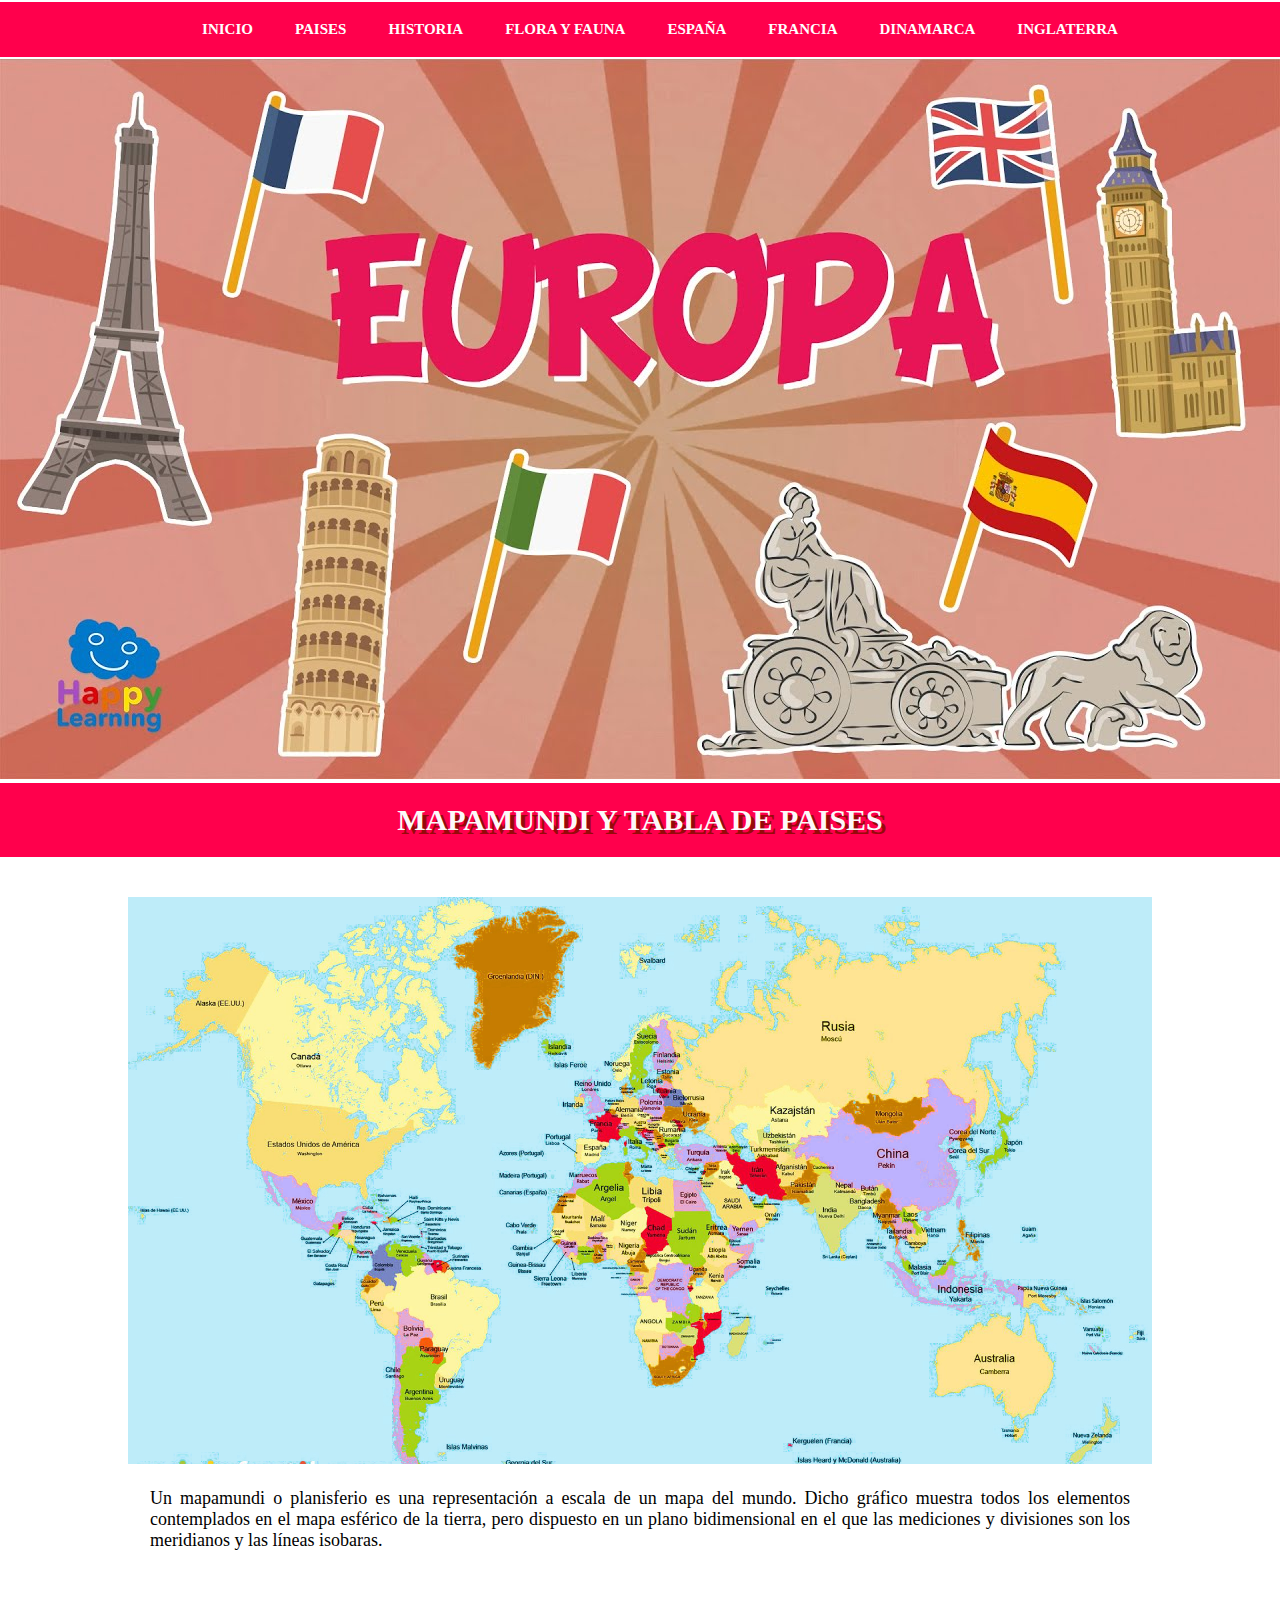
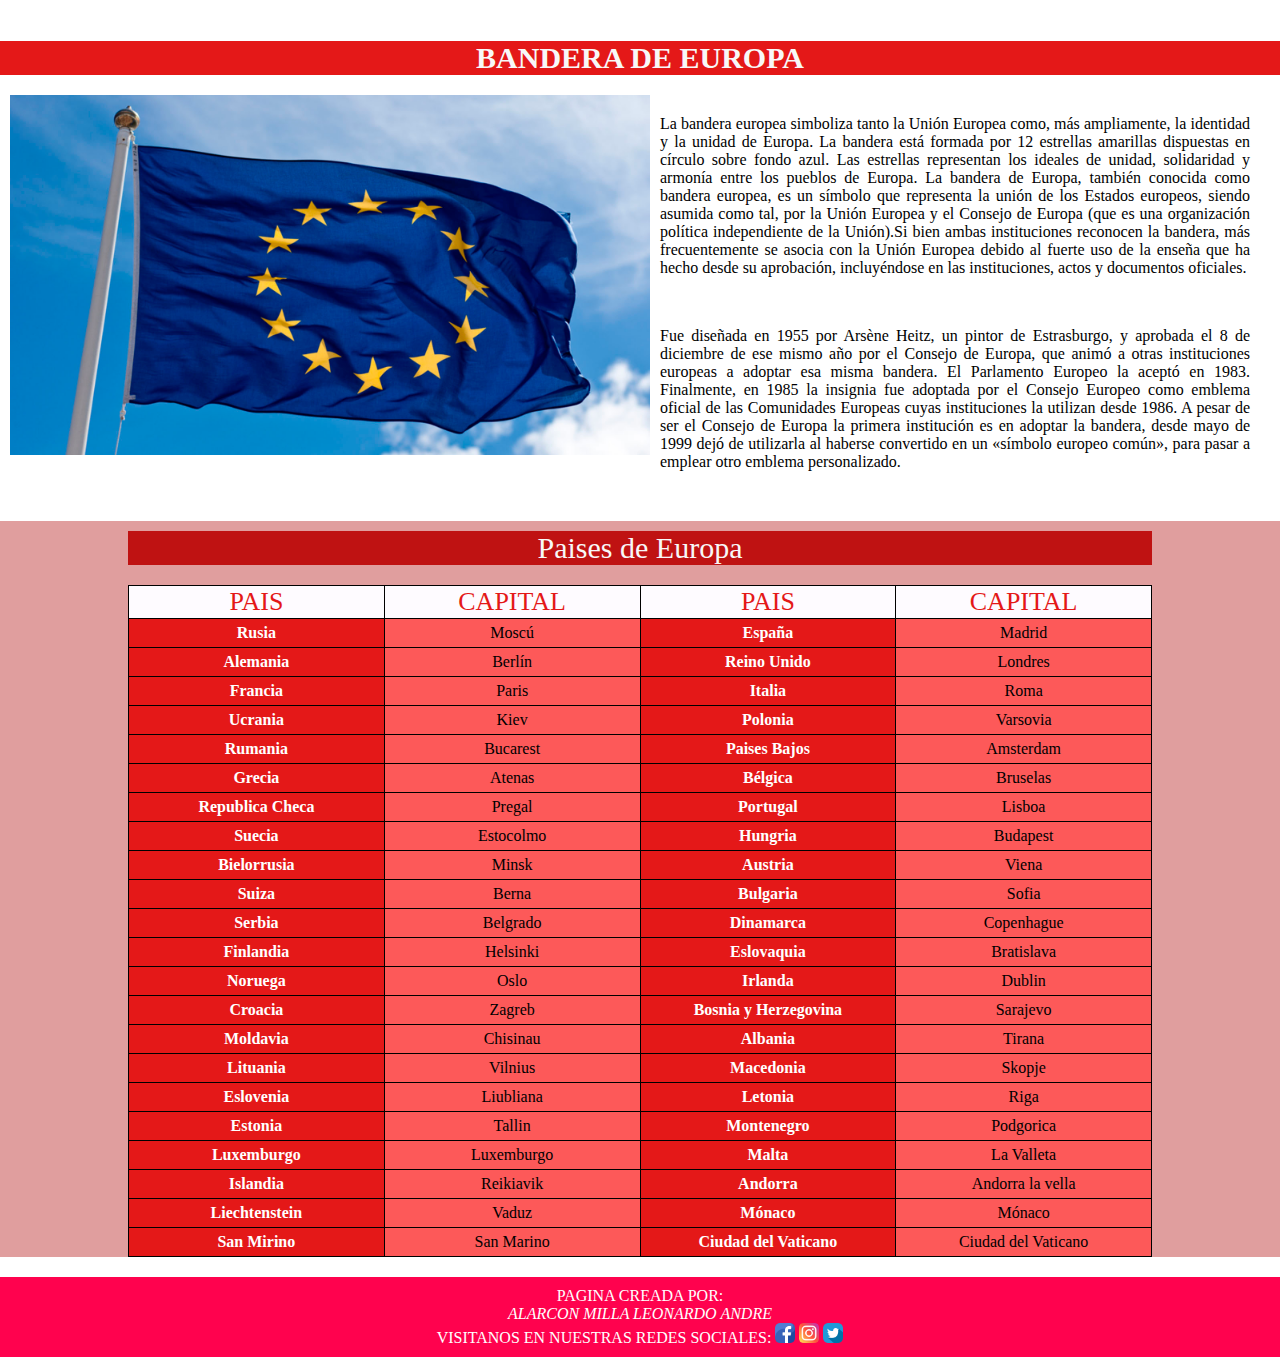
<file: index.html>
<!DOCTYPE html>
<html lang="es">

<head>
    <meta charset="UTF-8">
    <meta http-equiv="X-UA-Compatible" content="IE=edge">
    <meta name="viewport" content="width=device-width, initial-scale=1.0">
    <link rel="stylesheet" href="/estilos/style.css">
    <title>Continente</title>
</head>

<body style="background-color: rgb(255, 255, 255);">

    <header>
        <nav class="navbar">
        <ul class="menu">
            <!-- li*5>a[href=#] -->
            <li><a href="#">INICIO</a></li>
            <li><a href="#">PAISES</a></li>
            <li><a href="#">HISTORIA</a></li>
            <li><a href="#">FLORA Y FAUNA</a></li>
            <li><a href="/espana.html">ESPAÑA</a></li>
            <li><a href="/francia.html">FRANCIA</a></li>
            <li><a href="/dinamarca.html">DINAMARCA</a></li>
            <li><a href="inglaterra.html">INGLATERRA</a></li>
        </ul>
    </nav>
    <div class="img2" style="text-align: center; background-color: rgb(255, 255, 255);">
        <img src="/imagenes/imagen de de europas.jpg">
    </div>
    </header>

    <!-- Sección dentro de un documento -->
    <div class="entrada">
        <h1 class="contorno">MAPAMUNDI Y TABLA DE PAISES</h1>
        <!-- <h2 class="contorno">Efecto contorno </h2>
        <h2 class="l3d"> Efecto 3D</h2>
        <h2 class="desenfoque">Efecto desenfocado</h2>
        <h2 class="neon">Efecto Neón</h2> -->
    </div>
        <section class="sec">
            
        <div class="foto" style="text-align: center;">
        <img src="/imagenes/mapamundi11.jpg">
    </div>
    <p class="parrafoimg">
        Un mapamundi o planisferio es una representación a escala de un mapa del mundo. Dicho gráfico muestra todos los
        elementos contemplados en el mapa esférico de la tierra, pero dispuesto en un plano bidimensional en el que las
        mediciones y divisiones son los meridianos y las líneas isobaras.
    </p>
    </section>

    <section>
    <div class="banderas">
        <h1>BANDERA DE EUROPA</h1>
        <img src="/imagenes/Bandera-Union-Europea.jpg" alt="Banderas">
        <p>La bandera europea simboliza tanto la Unión Europea como, más ampliamente, la identidad y la unidad de Europa. La
        bandera está formada por 12 estrellas amarillas dispuestas en círculo sobre fondo azul. Las estrellas representan los
        ideales de unidad, solidaridad y armonía entre los pueblos de Europa.
        La bandera de Europa, también conocida como bandera europea, es un símbolo que representa la unión de los Estados
        europeos, siendo asumida como tal, por la Unión Europea y el Consejo de Europa (que es una organización política
        independiente de la Unión).Si bien ambas instituciones reconocen la bandera, más frecuentemente se asocia con la
        Unión Europea debido al fuerte uso de la enseña que ha hecho desde su aprobación, incluyéndose en las instituciones,
        actos y documentos oficiales.</p><p>Fue diseñada en 1955 por Arsène Heitz, un pintor de Estrasburgo, y aprobada el 8 de
        diciembre de ese mismo año por el Consejo de Europa, que animó a otras instituciones europeas a adoptar esa misma
        bandera. El Parlamento Europeo la aceptó en 1983. Finalmente, en 1985 la insignia fue adoptada por el Consejo Europeo
        como emblema oficial de las Comunidades Europeas cuyas instituciones la utilizan desde 1986.
        A pesar de ser el Consejo de Europa la primera institución  es en adoptar la bandera, desde mayo de 1999 dejó de utilizarla
        al haberse convertido en un «símbolo europeo común», para pasar a emplear otro emblema personalizado.</p>
    </div>
</section>
    <div class="tabl">
        <table>
            
            <caption>Paises de Europa</caption>
            <tr class="cabeza">
                <td>PAIS</td>
                <td>CAPITAL</td>
                <td>PAIS</td>
                <td>CAPITAL</td>
            </tr>
            
            <tr>
                <td class="paises">Rusia</td>
                <td class="capital">Moscú</td>
                <td class="paises">España</td>
                <td class="capital">Madrid</td>
            </tr>
            <tr>
                <td class="paises">Alemania</td>
                <td class="capital">Berlín</td>
                <td class="paises">Reino Unido</td>
                <td class="capital">Londres</td>
            </tr>
            <tr>
                <td class="paises">Francia</td>
                <td class="capital">Paris</td>
                <td class="paises">Italia</td>
                <td class="capital">Roma</td>
            </tr>
            <tr>
                <td class="paises">Ucrania</td>
                <td class="capital">Kiev</td>
                <td class="paises">Polonia</td>
                <td class="capital">Varsovia</td>
            </tr>
            <tr>
                <td class="paises">Rumania</td>
                <td class="capital">Bucarest</td>
                <td class="paises">Paises Bajos</td>
                <td class="capital">Amsterdam</td>
            </tr>
            <tr>
                <td class="paises">Grecia</td>
                <td class="capital">Atenas</td>
                <td class="paises">Bélgica</td>
                <td class="capital">Bruselas</td>
            </tr>
            <tr>
                <td class="paises">Republica Checa</td>
                <td class="capital">Pregal</td>
                <td class="paises">Portugal</td>
                <td class="capital">Lisboa</td>
            </tr>
            <tr>
                <td class="paises">Suecia</td>
                <td class="capital">Estocolmo</td>
                <td class="paises">Hungria</td>
                <td class="capital">Budapest</td>
            </tr>
            <tr>
                <td class="paises">Bielorrusia</td>
                <td class="capital">Minsk</td>
                <td class="paises">Austria</td>
                <td class="capital">Viena</td>
            </tr>
            <tr>
                <td class="paises">Suiza</td>
                <td class="capital">Berna</td>
                <td class="paises">Bulgaria</td>
                <td class="capital">Sofia</td>
            </tr>
            <tr>
                <td class="paises">Serbia</td>
                <td class="capital">Belgrado</td>
                <td class="paises">Dinamarca</td>
                <td class="capital">Copenhague</td>
            </tr>
            <tr>
                <td class="paises">Finlandia</td>
                <td class="capital">Helsinki</td>
                <td class="paises">Eslovaquia</td>
                <td class="capital">Bratislava</td>
            </tr>
            <tr>
                <td class="paises">Noruega</td>
                <td class="capital">Oslo</td>
                <td class="paises">Irlanda</td>
                <td class="capital">Dublin</td>
            </tr>
            <tr>
                <td class="paises">Croacia</td>
                <td class="capital">Zagreb</td>
                <td class="paises">Bosnia y Herzegovina</td>
                <td class="capital">Sarajevo</td>
            </tr>
            <tr>
                <td class="paises">Moldavia</td>
                <td class="capital">Chisinau</td>
                <td class="paises">Albania</td>
                <td class="capital">Tirana</td>
            </tr>
            <tr>
                <td class="paises">Lituania</td>
                <td class="capital">Vilnius</td>
                <td class="paises">Macedonia</td>
                <td class="capital">Skopje</td>
            </tr>
            <tr>
                <td class="paises">Eslovenia</td>
                <td class="capital">Liubliana</td>
                <td class="paises">Letonia</td>
                <td class="capital">Riga</td>
            </tr>
            <tr>
                <td class="paises">Estonia</td>
                <td class="capital">Tallin</td>
                <td class="paises">Montenegro</td>
                <td class="capital">Podgorica</td>
            </tr>
            <tr>
                <td class="paises">Luxemburgo</td>
                <td class="capital">Luxemburgo</td>
                <td class="paises">Malta</td>
                <td class="capital">La Valleta</td>
            </tr>
            <tr>
                <td class="paises">Islandia</td>
                <td class="capital">Reikiavik</td>
                <td class="paises">Andorra</td>
                <td class="capital">Andorra la vella</td>
            </tr>
            <tr>
                <td class="paises">Liechtenstein</td>
                <td class="capital">Vaduz</td>
                <td class="paises">Mónaco</td>
                <td class="capital">Mónaco</td>
            </tr>
            <tr>
                <td class="paises">San Mirino</td>
                <td class="capital">San Marino</td>
                <td class="paises">Ciudad del Vaticano</td>
                <td class="capital">Ciudad del Vaticano</td>
            </tr>
            
        </table>
    </div>

    <footer class="footercolor" style="text-align: center;">
        <p>PAGINA CREADA POR: <p><i>ALARCON MILLA LEONARDO ANDRE</i></p>
        
        </p>VISITANOS EN NUESTRAS REDES SOCIALES:
        <a href="https://www.facebook.com/">
        <img src="/iconos/facebook.png"></a>
        <a href="https://www.instagram.com">
            <img src="/iconos/instagram.png"></a>
        <a href="https://www.twitter.com">
            <img src="/iconos/logotipo-de-twitter.png"></a>
        
    </footer>
</body>

</html>
</file>
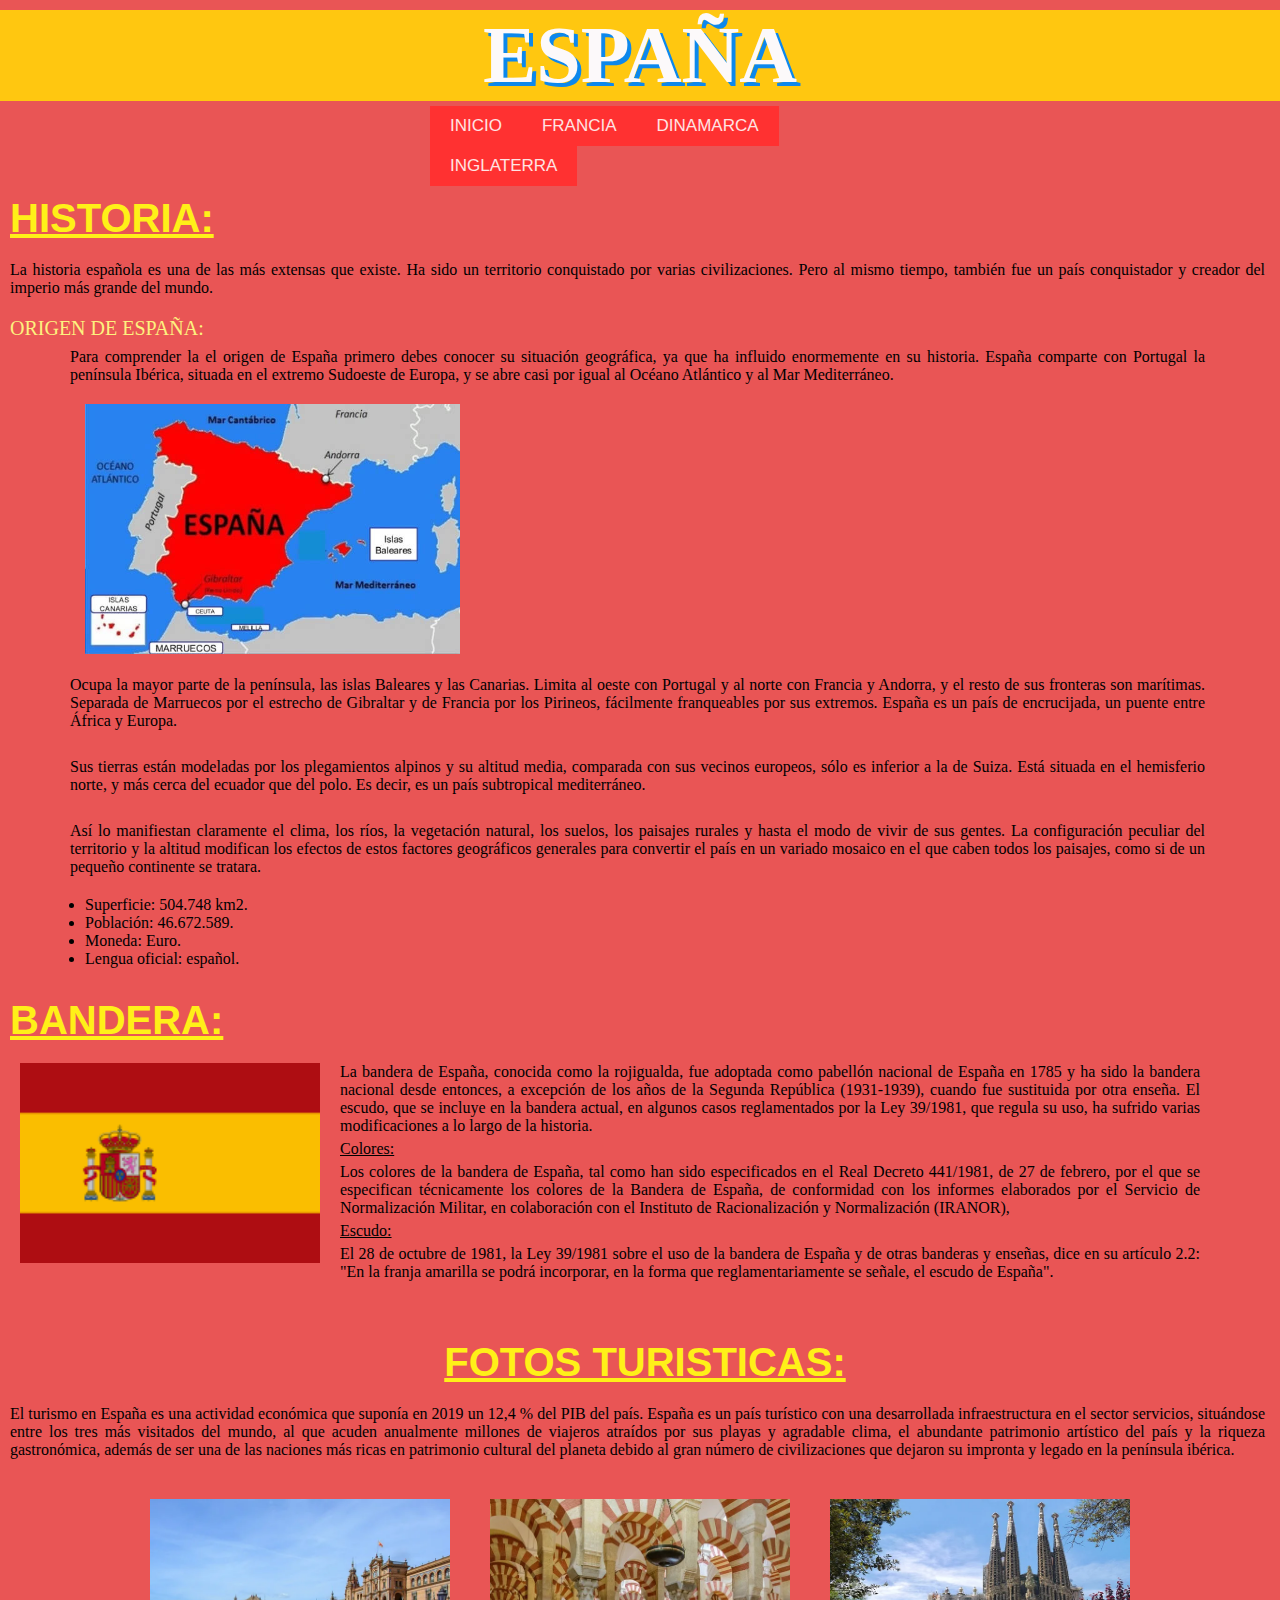
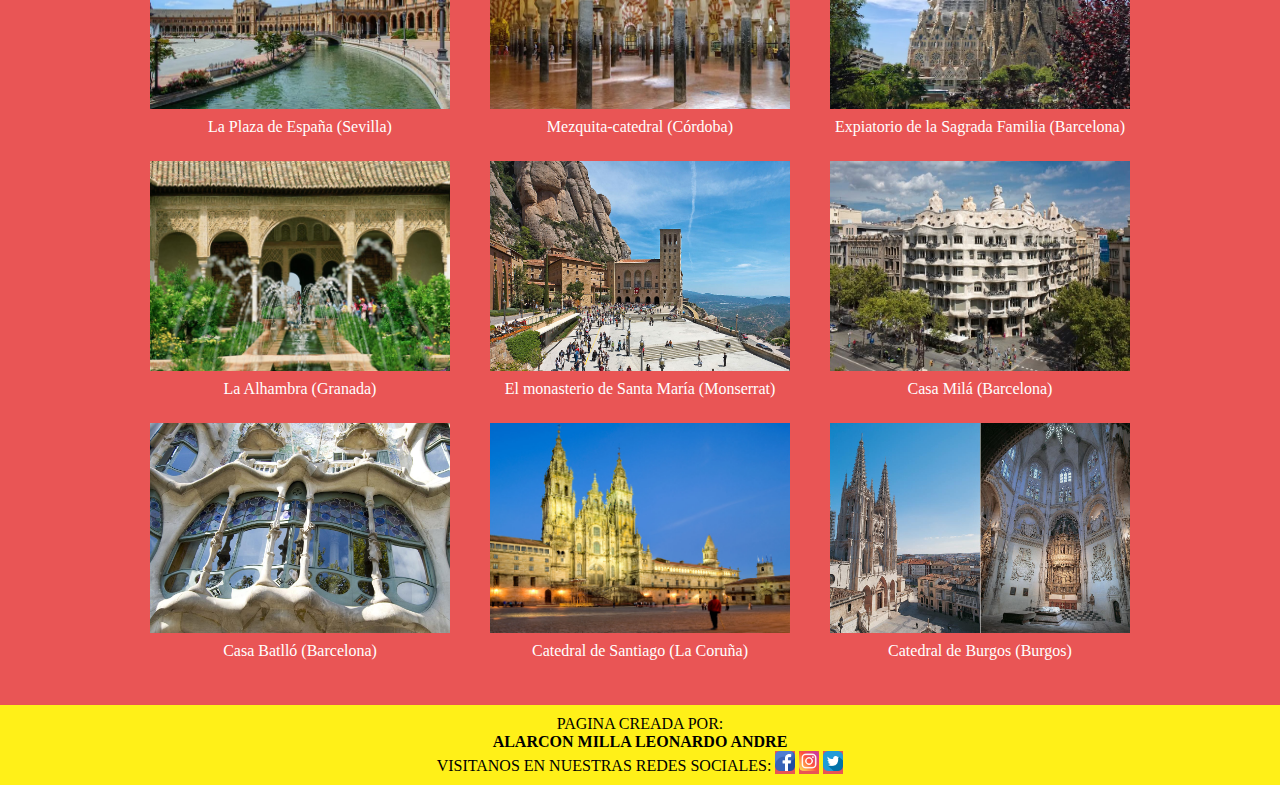
<file: espana.html>
<!DOCTYPE html>
<html lang="es">
<head>
    <meta charset="UTF-8">
    <meta http-equiv="X-UA-Compatible" content="IE=edge">
    <meta name="viewport" content="width=device-width, initial-scale=1.0">
    <link rel="stylesheet" href="/estilos/espana.css">
    <title>España</title>
</head>
<body>
        <h1 class="titulo">ESPAÑA</h1>
    <nav class="menu">
        <ul class="lista">
            <li><a href="/index.html">INICIO</a>
            <li><a href="/francia.html">FRANCIA</a>
                <ul class="dina">
                    <li><a href="#">PAISAJES</a></li>
                    <li><a href="#">TURISMO</a></li>
                    <li><a href="#">COMIDAS</a></li>
                </ul></li>
            <li><a href="/dinamarca.html">DINAMARCA</a>
                <ul class="dina">
                    <li><a href="#">PAISAJES</a></li>
                    <li><a href="#">TURISMO</a></li>
                    <li><a href="#">COMIDAS</a></li>
            </li></ul>
            <li><a href="/inglaterra.html">INGLATERRA</a>
                <ul class="dina">
                    <li><a href="#">PAISAJES</a></li>
                    <li><a href="#">TURISMO</a></li>
                    <li><a href="#">COMIDAS</a></li>
            </li>
            </ul>
        </li>
    </nav>
    <br><br><br><br><br>
    <section class="historia">
        <h1>HISTORIA:</h1>
        <p>La historia española es una de las más extensas que existe. Ha sido un territorio conquistado por varias civilizaciones.
        Pero al mismo tiempo, también fue un país conquistador y creador del imperio más grande del mundo.</p>
            <sub class="origensub">ORIGEN DE ESPAÑA:</sub>
            <p class="origen">Para comprender la el origen de España primero debes conocer su situación geográfica, ya que ha influido enormemente en
            su historia. España comparte con Portugal la península Ibérica, situada en el extremo Sudoeste de Europa, y se abre casi
            por igual al Océano Atlántico y al Mar Mediterráneo.</p>
            <div class="fotoorigen">
            <img src="/imagenes/origen españa.jpg" alt="origen españa" style="height: 250px;">
            </div>
            <p class="origen">Ocupa la mayor parte de la península, las islas Baleares y las Canarias. Limita al oeste con Portugal y al norte con
            Francia y Andorra, y el resto de sus fronteras son marítimas. Separada de Marruecos por el estrecho de Gibraltar y de
            Francia por los Pirineos, fácilmente franqueables por sus extremos. España es un país de encrucijada, un puente entre
            África y Europa.</p>
            
            <p class="origen">Sus tierras están modeladas por los plegamientos alpinos y su altitud media, comparada con sus vecinos europeos, sólo es
            inferior a la de Suiza. Está situada en el hemisferio norte, y más cerca del ecuador que del polo. Es decir, es un país
            subtropical mediterráneo.</p>
            
            <p class="origen">Así lo manifiestan claramente el clima, los ríos, la vegetación natural, los suelos, los paisajes rurales y hasta el
            modo de vivir de sus gentes. La configuración peculiar del territorio y la altitud modifican los efectos de estos
            factores geográficos generales para convertir el país en un variado mosaico en el que caben todos los paisajes, como si
            de un pequeño continente se tratara.</p>
            <section class="origenol">
                <ol>
                    <li>
                    Superficie: 504.748 km2.
                    </li>
                </ol>
                <ol>
                    <li>
                    Población: 46.672.589.
                    </li>
                </ol>
                <ol>
                    <li>
                    Moneda: Euro.
                    </li>
                </ol>
                <ol>
                    <li>
                    Lengua oficial: español.
                    </li>
                </ol>
            </section>
    </section>
    <div class="bandera">
        <h1>BANDERA:</h1>
        <img src="/imagenes/Bandera_de_España.svg.png" alt="">
        <p>
            La bandera de España, conocida como la rojigualda, fue adoptada como pabellón nacional de España en 1785 y ha sido la
            bandera nacional desde entonces, a excepción de los años de la Segunda República (1931-1939), cuando fue sustituida por
            otra enseña. El escudo, que se incluye en la bandera actual, en algunos casos reglamentados por la Ley 39/1981, que
            regula su uso, ha sufrido varias modificaciones a lo largo de la historia.
        <p><u>Colores:</u> <p>Los colores de la bandera de España, tal como han sido especificados en el Real Decreto 441/1981, de 27 de febrero,
        por el que se especifican técnicamente los colores de la Bandera de España, de conformidad con los informes elaborados
        por el Servicio de Normalización Militar, en colaboración con el Instituto de Racionalización y Normalización (IRANOR),
        <p><u> Escudo: </u><p>El 28 de octubre de 1981, la Ley 39/1981 sobre el uso de la bandera de España y de otras banderas y enseñas, dice en su
        artículo 2.2: "En la franja amarilla se podrá incorporar, en la forma que reglamentariamente se señale, el escudo de
        España".</p>
        
    </div>
    
    <br>
    <div class="fotos">
        <br><br>
        <h1>FOTOS TURISTICAS:</h1>
        <p>El turismo en España es una actividad económica que suponía en 2019 un 12,4 % del PIB del país. España es un país
        turístico con una desarrollada infraestructura en el sector servicios, situándose entre los tres más visitados del
        mundo, al que acuden anualmente millones de viajeros atraídos por sus playas y agradable clima, el abundante patrimonio
        artístico del país y la riqueza gastronómica, además de ser una de las naciones más ricas en patrimonio cultural del
        planeta debido al gran número de civilizaciones que dejaron su impronta y legado en la península ibérica.</p>
        <div class="turismo">
            <div class="postal">
                <img src="/imagenes/PLAZA-ESPAÑA-SEVILLA.webp"><p>La Plaza de España (Sevilla)</p>
            </div>
            <div class="postal">
                <img src="/imagenes/Mezquita-de-CÓRDOBA.webp"><p>Mezquita-catedral (Córdoba)</p>
            </div>
            <div class="postal">
                <img src="/imagenes/sagrada-familia-basilica.webp"><p>Expiatorio de la Sagrada Familia (Barcelona)</p>
            </div>
            <div class="postal">
                <img src="/imagenes/el alambra granada.jpg"><p>La Alhambra (Granada)</p>
            </div>
            <div class="postal">
                <img src="/imagenes/a_Monasterio-de-Montserra-a.jpg"><p>El monasterio de Santa María (Monserrat)</p>
            </div>
            <div class="postal">
                <img src="/imagenes/casa-mila-la-pedrera-gaudi-barcelona_0.jpg"><p>Casa Milá (Barcelona)</p>
            </div>
            <div class="postal">
                <img src="/imagenes/Casa-Batllo.jpg"><p>Casa Batlló (Barcelona)</p>
            </div>
            <div class="postal">
                <img src="/imagenes/catedral Santiago-Compostel-a.jpg"><p>Catedral de Santiago (La Coruña)</p></div>
            <div class="postal">
                <img src="/imagenes/catedral a_burgo-a.jpg"><p>Catedral de Burgos (Burgos)</p>
            </div>
        </div>

    </div>
        <footer class="footercolor" style="text-align: center;">
        <p>PAGINA CREADA POR: <p><b>ALARCON MILLA LEONARDO ANDRE</b></p>
        </p>VISITANOS EN NUESTRAS REDES SOCIALES:
        <a href="https://www.facebook.com/">
        <img src="/iconos/facebook.png"></a>
        <a href="https://www.instagram.com">
            <img src="/iconos/instagram.png"></a>
        <a href="https://www.twitter.com">
            <img src="/iconos/logotipo-de-twitter.png"></a>
        
    </footer>
</body>
</html>
</file>
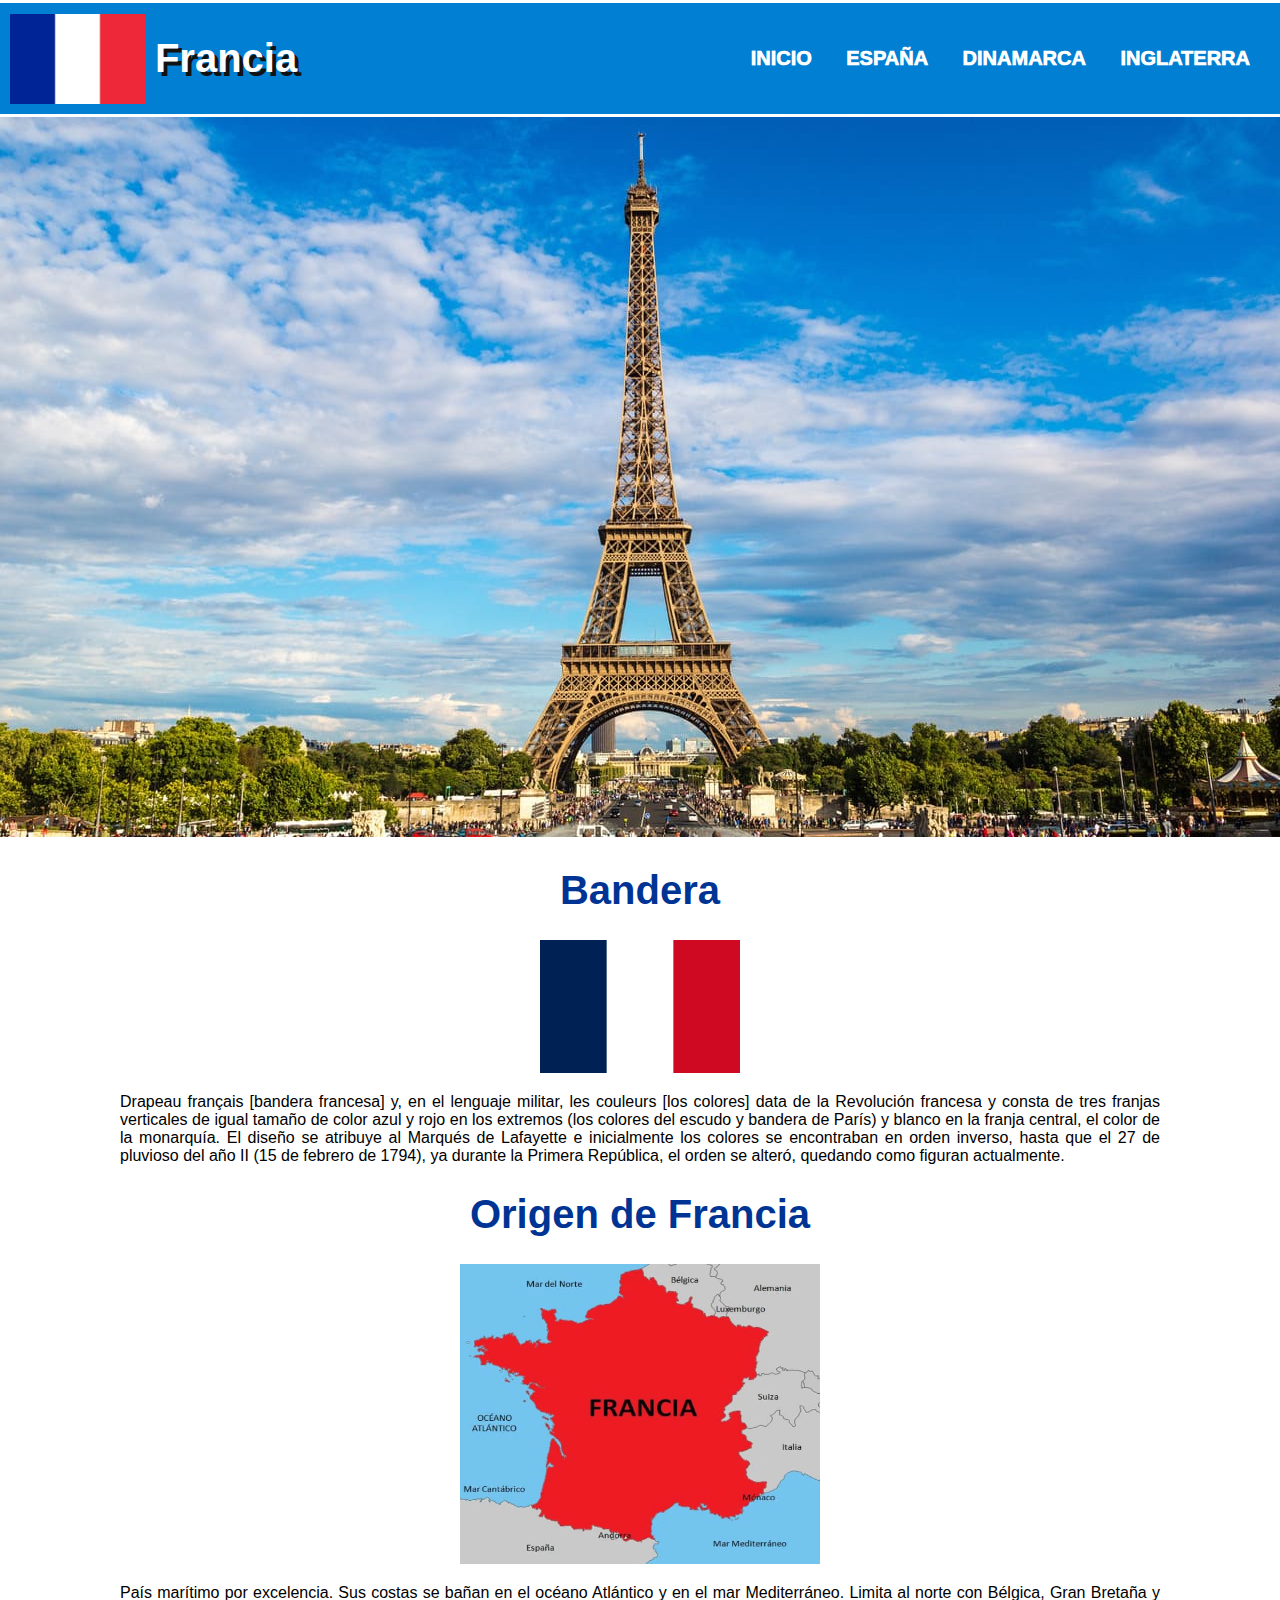
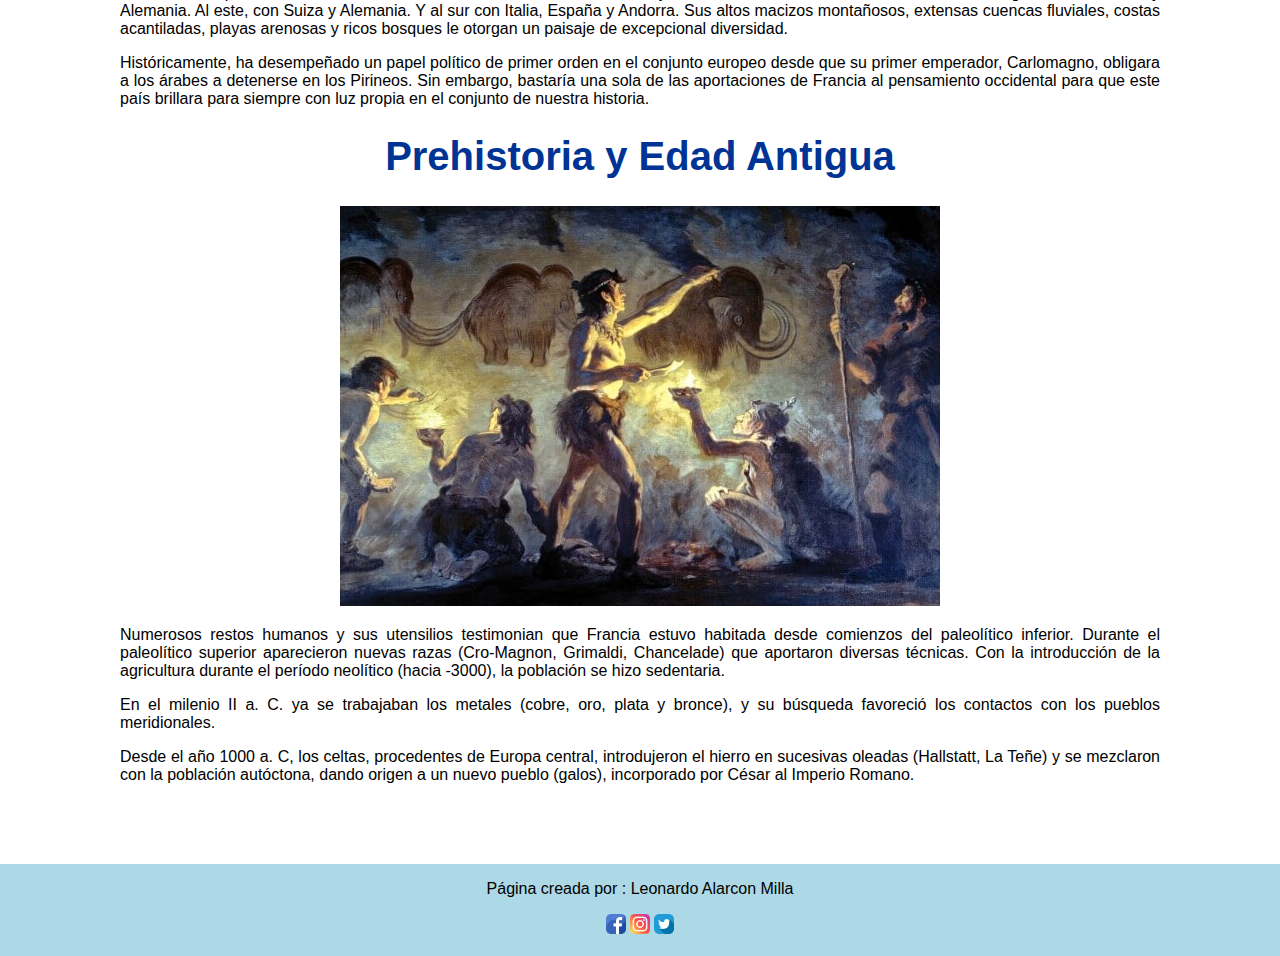
<file: francia.html>
<!DOCTYPE html>
<html lang="es">
<head>
    <meta charset="UTF-8">
    <meta http-equiv="X-UA-Compatible" content="IE=edge">
    <meta name="viewport" content="width=device-width, initial-scale=1.0">
    <link rel="stylesheet" href="/estilos/francia.css">
    <title>Visita Francia</title>
</head>
<body>
    <header>
        <div class="logo">
            <img src="/imagenes/bandera francia.jpg" alt="Bandera Francia">
            <h2>Francia</h2>
        </div>
        <!-- barra de menu -->
        <nav class="lista">
        <!-- a[href=""]*3 -->
        <a href="/index.html">INICIO</a>
        <a href="/espana.html">ESPAÑA</a>
        <a href="/dinamarca.html">DINAMARCA</a>
        <a href="/inglaterra.html">INGLATERRA</a>
        </nav>
    </header>
    <div class="iprincipal">
        <img src="/imagenes/francia inicio.jpg" alt="francia">
    </div>

    <section class="bandera">
        <h1>Bandera</h1>
        <div class="banderaimagen"><img  src="/imagenes/bandera de francia.png" alt="bandera francia" style="text-align:center;"></div>
        <p>Drapeau français [bandera francesa] y, en el lenguaje militar, les couleurs [los colores] data de la
        Revolución francesa y consta de tres franjas verticales de igual tamaño de color azul y rojo en los extremos (los
        colores del escudo y bandera de París) y blanco en la franja central, el color de la monarquía. El diseño se atribuye al
        Marqués de Lafayette e inicialmente los colores se encontraban en orden inverso, hasta que el 27 de pluvioso del año II
        (15 de febrero de 1794), ya durante la Primera República, el orden se alteró, quedando como figuran actualmente.</p>
    </section>

    <section class="origen">
        <h1>Origen de Francia</h1>
        <div class="origenimagen">
            <img src="/imagenes/francia origen.jpg" alt="francia origen"></div>
            <p>País marítimo por excelencia. Sus costas se bañan en el océano Atlántico y en el mar Mediterráneo. Limita al norte con
            Bélgica, Gran Bretaña y Alemania. Al este, con Suiza y Alemania. Y al sur con Italia, España y Andorra. Sus altos
            macizos montañosos, extensas cuencas fluviales, costas acantiladas, playas arenosas y ricos bosques le otorgan un
            paisaje de excepcional diversidad.
            <p>
            Históricamente, ha desempeñado un papel político de primer orden en el conjunto europeo desde que su primer emperador,
            Carlomagno, obligara a los árabes a detenerse en los Pirineos. Sin embargo, bastaría una sola de las aportaciones de
            Francia al pensamiento occidental para que este país brillara para siempre con luz propia en el conjunto de nuestra
            historia.</p>
    </section>
    
    <section class="prehistoria">
        <h1>Prehistoria y Edad Antigua</h1>
        <div class="prehistoriaimg">
            <img src="/imagenes/prehistoria-en-Francia.jpg" alt="prehistoria de francia">
        </div>
        <p>
            Numerosos restos humanos y sus utensilios testimonian que Francia estuvo habitada desde comienzos del paleolítico
            inferior. Durante el paleolítico superior aparecieron nuevas razas (Cro-Magnon, Grimaldi, Chancelade) que aportaron
            diversas técnicas. Con la introducción de la agricultura durante el período neolítico (hacia -3000), la población se
            hizo sedentaria.<p>En el milenio II a. C. ya se trabajaban los metales (cobre, oro, plata y bronce), y su búsqueda favoreció los contactos
            con los pueblos meridionales.<p>Desde el año 1000 a. C, los celtas, procedentes de Europa central, introdujeron el hierro en sucesivas oleadas
            (Hallstatt, La Teñe) y se mezclaron con la población autóctona, dando origen a un nuevo pueblo (galos), incorporado por
            César al Imperio Romano.
        </p>
    </section>
    <footer class="footer" style="text-align: center;">
        <p>Página creada por : Leonardo Alarcon Milla <p>
        <a href="https://www.facebook.com/">
                <img src="/iconos/facebook.png"></a>
        <a href="https://www.instagram.com">
                <img src="/iconos/instagram.png"></a>
        <a href="https://www.twitter.com">
                <img src="/iconos/logotipo-de-twitter.png"></a></p>
        </footer>
</body>
</html>
</file>
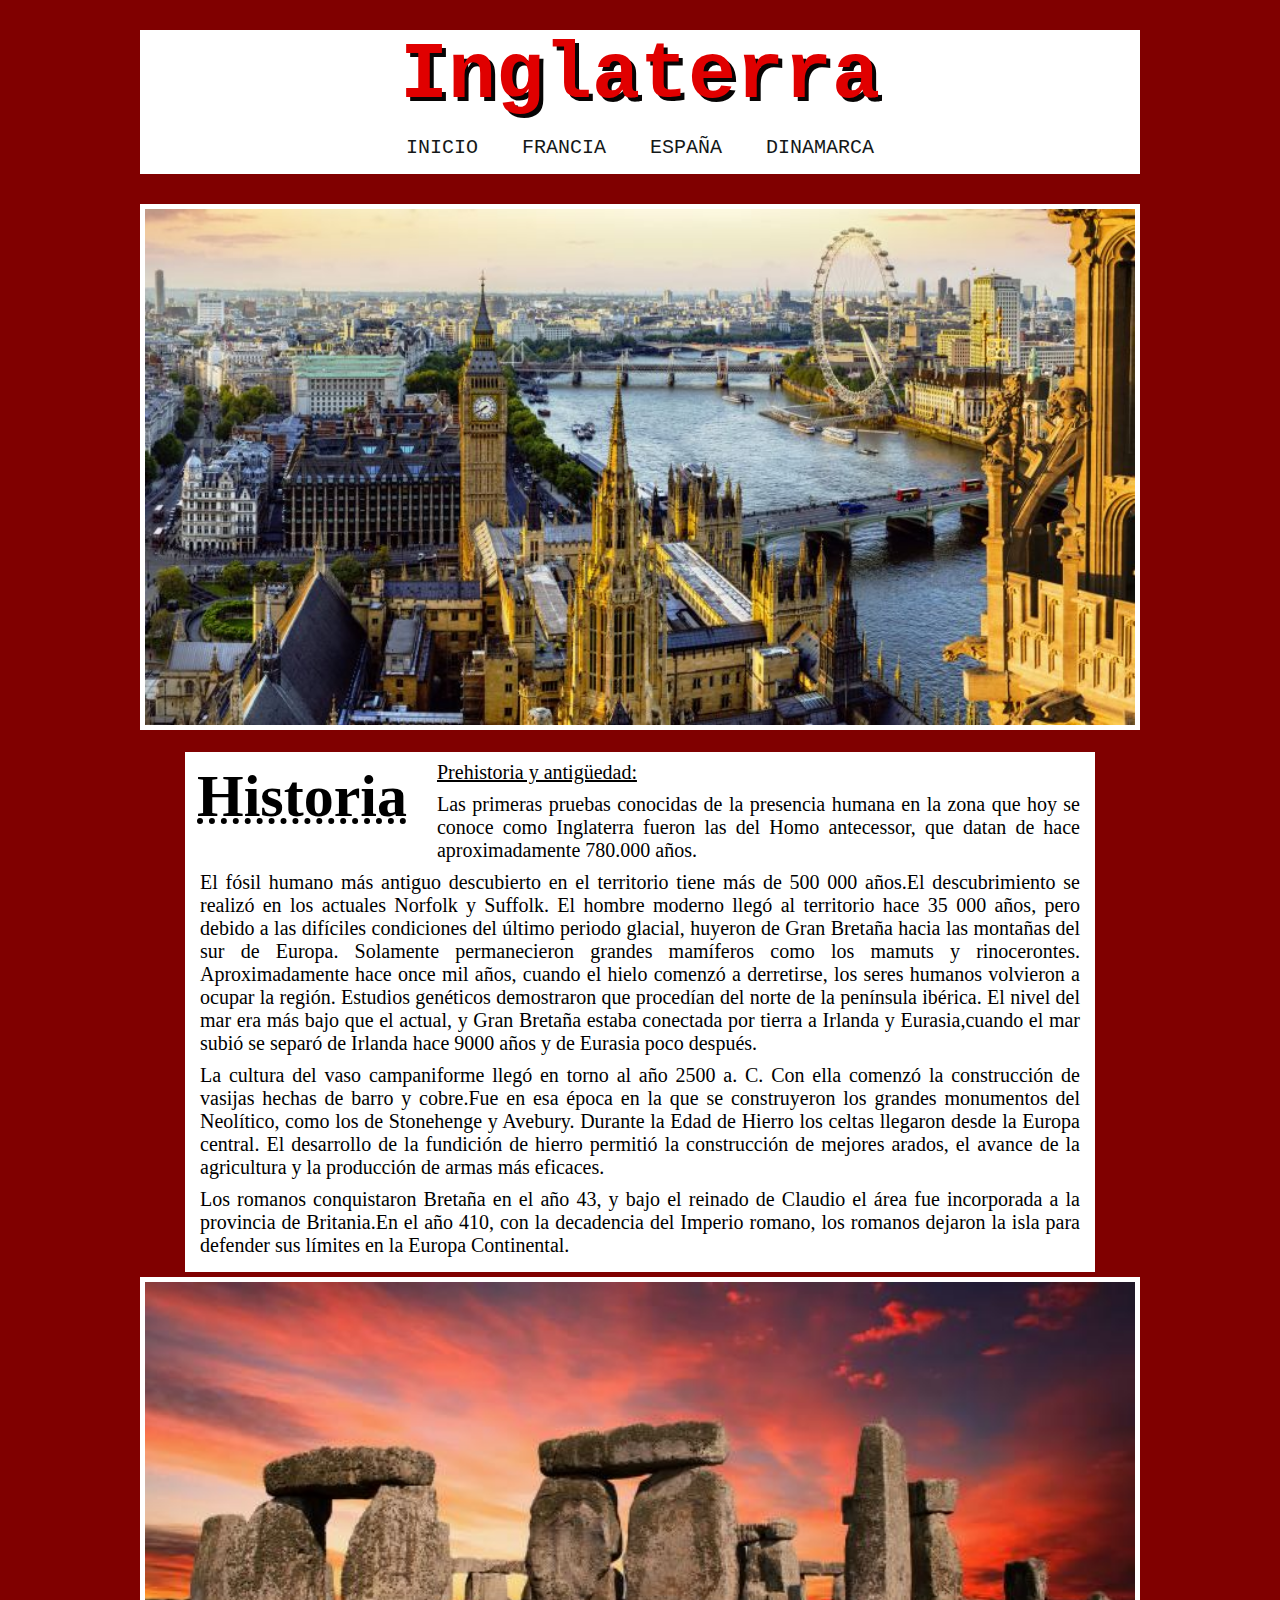
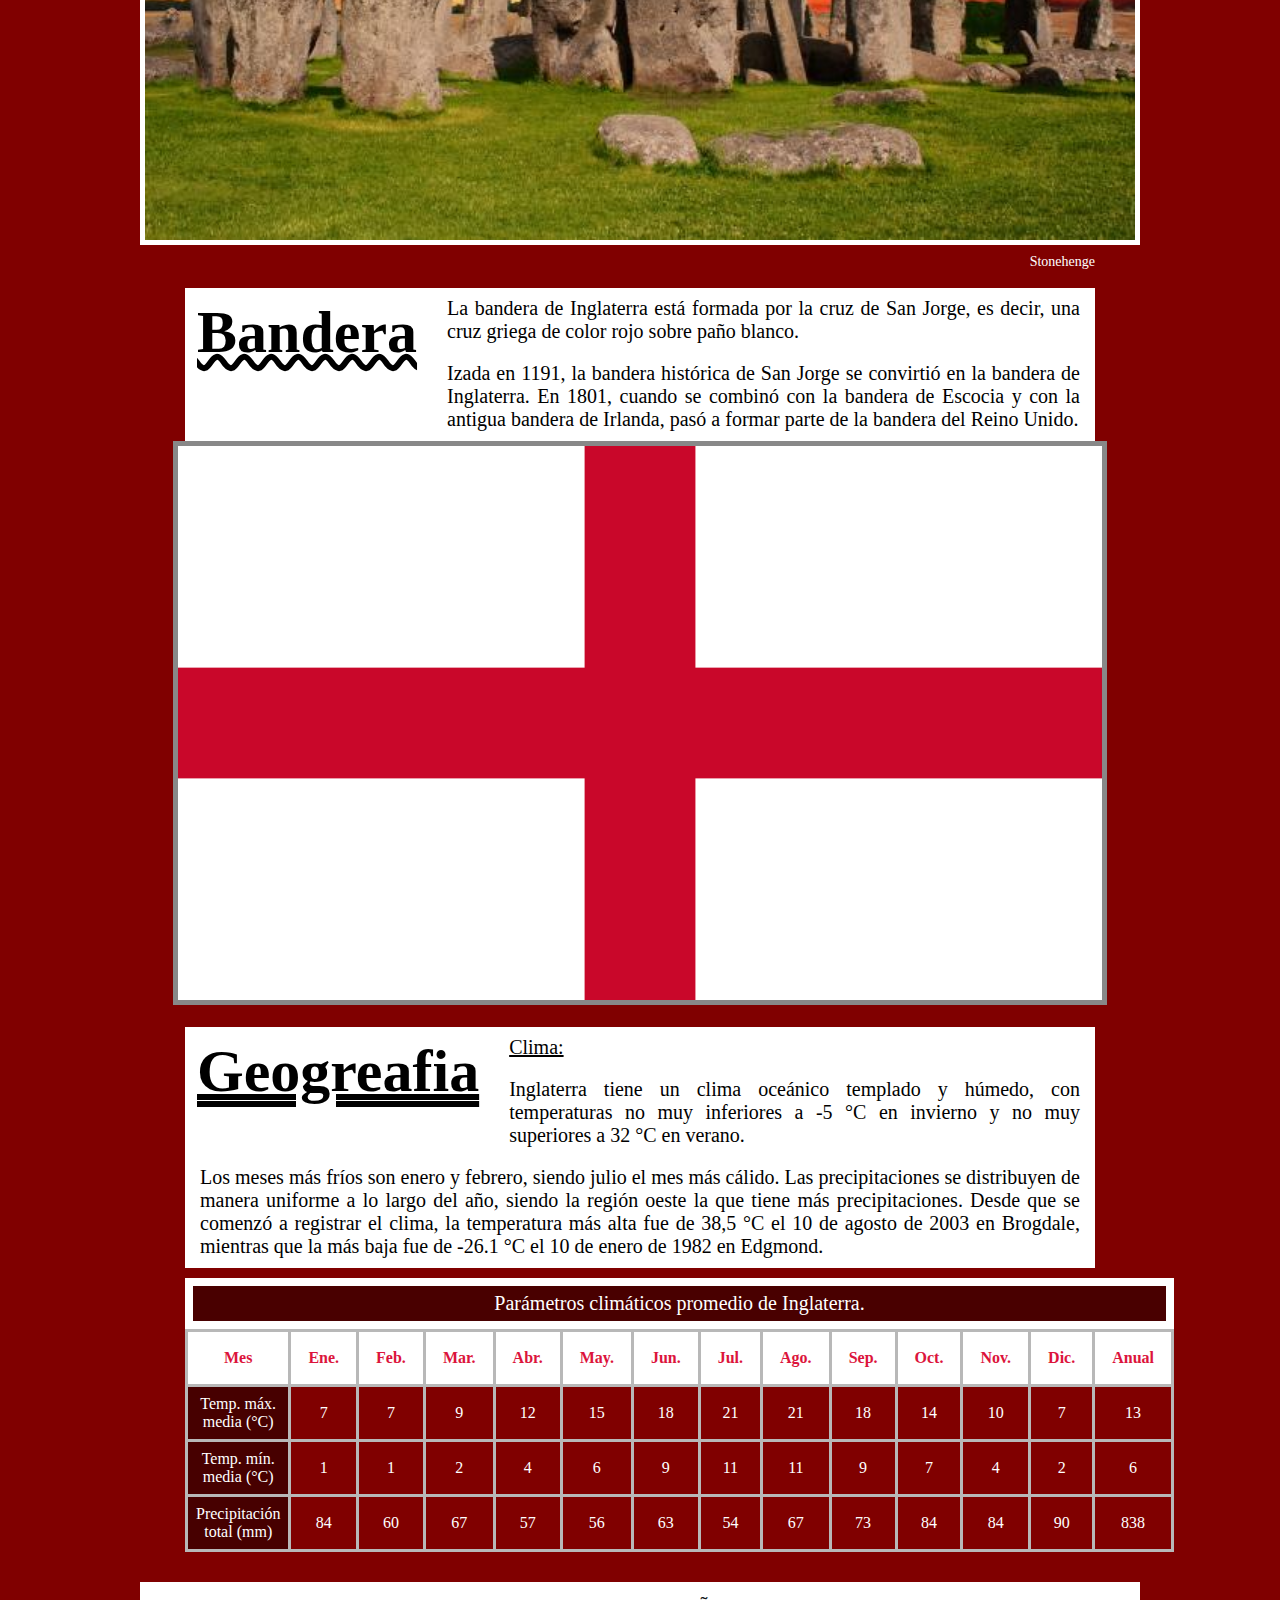
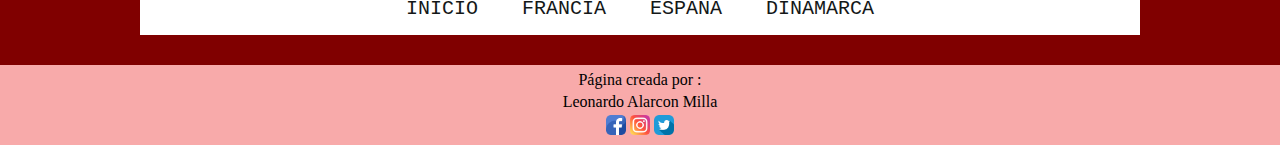
<file: inglaterra.html>
<!DOCTYPE html>
<html lang="es">
<head>
    <meta charset="UTF-8">
    <meta http-equiv="X-UA-Compatible" content="IE=edge">
    <meta name="viewport" content="width=device-width, initial-scale=1.0">
    <link rel="stylesheet" href="/estilos/inglaterra.css">
    <title>INGLATERRA</title>
</head>
<body>
    <header>
        <nav class="navegacion">
            <h1>Inglaterra</h1>
            <ul class="menu">
                <li><a href= "/index.html">INICIO</a></li>
                <li><a href= "/francia.html">FRANCIA</a>
                <ul class="submenu">
                    <li><a href="#">TURISMO</a></li>
                    <li><a href="#">PLATOS TIPICOS</a></li>
                    <li><a href="#">FLORA Y FAUNA</a></li>
                </ul></li>
                <li><a href= "/espana.html">ESPAÑA</a>
                <ul class="submenu">
                    <li><a href="#">TURISMO</a></li>
                    <li><a href="#">PLATOS TIPICOS</a></li>
                    <li><a href="#">FLORA Y FAUNA</a></li>
                </ul></li>
                <li><a href= "/dinamarca.html">DINAMARCA</a>
                <ul class="submenu">
                    <li><a href="#">TURISMO</a></li>
                    <li><a href="#">PLATOS TIPICOS</a></li>
                    <li><a href="#">FLORA Y FAUNA</a></li>
                </ul></li>
            </ul></nav>
        <div class="imagenprincipal">
            <img src="/imagenes/inglaterra principal.jpg" alt="inglaterra">
        </div>
        <br>
    <section class="historia">
        <h1>Historia</h1>
        <p><u> Prehistoria y antigüedad:</u></p>
        
        <p>Las primeras pruebas conocidas de la presencia humana en la zona que hoy se conoce como Inglaterra fueron las del Homo
        antecessor, que datan de hace aproximadamente 780.000 años.</p>
        
        <p> El fósil humano más antiguo descubierto en el territorio tiene más de 500 000 años.El descubrimiento se realizó en
        los actuales Norfolk y Suffolk. El hombre moderno llegó al territorio hace 35 000 años, pero debido a las difíciles
        condiciones del último periodo glacial, huyeron de Gran Bretaña hacia las montañas del sur de Europa. Solamente
        permanecieron grandes mamíferos como los mamuts y rinocerontes. Aproximadamente hace once mil años, cuando el hielo
        comenzó a derretirse, los seres humanos volvieron a ocupar la región. Estudios genéticos demostraron que procedían del
        norte de la península ibérica. El nivel del mar era más bajo que el actual, y Gran Bretaña estaba conectada por tierra a
        Irlanda y Eurasia,cuando el mar subió se separó de Irlanda hace 9000 años y de Eurasia poco después.</p>
        
        <p>La cultura del vaso campaniforme llegó en torno al año 2500 a. C. Con ella comenzó la construcción de vasijas hechas de
        barro y cobre.Fue en esa época en la que se construyeron los grandes monumentos del Neolítico, como los de
        Stonehenge y Avebury. Durante la Edad de Hierro los celtas llegaron desde la Europa central. El desarrollo de la
        fundición de hierro permitió la construcción de mejores arados, el avance de la agricultura y la producción de armas más
        eficaces.
        </p>
        <p class="ultimop">Los romanos conquistaron Bretaña en el año 43, y bajo el reinado de Claudio el área fue incorporada a la provincia de
        Britania.En el año 410, con la decadencia del Imperio romano, los romanos dejaron la isla para defender sus límites
        en la Europa Continental.</p>
            <div class="imagenhistoria">
                <img src="/imagenes/stonehenge.jpeg" alt="stonehenge"><p >Stonehenge</p>
            </div>
    </section>
<br>
    <section class="bandera">
        <h1>Bandera</h1>
        <p>La bandera de Inglaterra está formada por la cruz de San Jorge, es decir, una cruz griega de color rojo sobre paño
        blanco.
        </p>
        <p>Izada en 1191, la bandera histórica de San Jorge se convirtió en la bandera de Inglaterra. En 1801, cuando se combinó
        con la bandera de Escocia y con la antigua bandera de Irlanda, pasó a formar parte de la bandera del Reino Unido.</p>
    <div class="imagenbandera">
        <img src="/imagenes/bandera inglaterra.png" alt="bandera inglaterra">
    </div>
    </section>
    <br>

    <section class="geografia">
        <h1>Geogreafia</h1>
        <p><u>Clima:</u> </p>
        <p> Inglaterra tiene un clima oceánico templado y húmedo, con temperaturas no muy inferiores a -5 °C en invierno y no muy
        superiores a 32 °C en verano.</p>

        <p>Los meses más fríos son enero y febrero, siendo julio el mes más cálido. Las precipitaciones se distribuyen de manera
        uniforme a lo largo del año, siendo la región oeste la que tiene más precipitaciones. Desde que se comenzó a
        registrar el clima, la temperatura más alta fue de 38,5 °C el 10 de agosto de 2003 en Brogdale, mientras que la más
        baja fue de -26.1 °C el 10 de enero de 1982 en Edgmond.</p>

        
        <table class="tabl">
            <caption>Parámetros climáticos promedio de Inglaterra.</caption>
            <tr>
                <th>Mes</th>
                <th>Ene.</th>
                <th>Feb.</th>
                <th>Mar.</th>
                <th>Abr.</th>
                <th>May.</th>
                <th>Jun.</th>
                <th>Jul.</th>
                <th>Ago.</th>
                <th>Sep.</th>
                <th>Oct.</th>
                <th>Nov.</th>
                <th>Dic.</th>
                <th>Anual</th>
            </tr>
            <tr>
                <td class="tdmes">Temp. máx. media (°C)</td>
                <td>7</td>
                <td>7</td>
                <td>9</td>
                <td>12</td>
                <td>15</td>
                <td>18</td>
                <td>21</td>
                <td>21</td>
                <td>18</td>
                <td>14</td>
                <td>10</td>
                <td>7</td>
                <td>13</td>
            </tr>
            <tr>
                <td class="tdmes">Temp. mín. media (°C)</td>
                <td>1</td>
                <td>1</td>
                <td>2</td>
                <td>4</td>
                <td>6</td>
                <td>9</td>
                <td>11</td>
                <td>11</td>
                <td>9</td>
                <td>7</td>
                <td>4</td>
                <td>2</td>
                <td>6</td>
            </tr>
            <tr>
                <td class="tdmes">Precipitación total (mm)</td>
                <td>84</td>
                <td>60</td>
                <td>67</td>
                <td>57</td>
                <td>56</td>
                <td>63</td>
                <td>54</td>
                <td>67</td>
                <td>73</td>
                <td>84</td>
                <td>84</td>
                <td>90</td>
                <td>838</td>
            </tr>
        </table>
    </section>
<header>
    <nav class="navegacion">
        <ul class="menu">
            <li><a href="/index.html">INICIO</a></li>
            <li><a href="/francia.html">FRANCIA</a></li>
            <li><a href="/espana.html">ESPAÑA</a></li>
            <li><a href="/dinamarca.html">DINAMARCA</a></li>
        </ul>
    </nav>
    </header>
    <footer class="footer" style="text-align: center;">
        <p>Página creada por :<p>Leonardo Alarcon Milla
        <p>
            <a href="https://www.facebook.com/">
                <img src="/iconos/facebook.png"></a>
            <a href="https://www.instagram.com">
                <img src="/iconos/instagram.png"></a>
            <a href="https://www.twitter.com">
                <img src="/iconos/logotipo-de-twitter.png"></a>
        </p>
    </footer>
</body>
</html>
</file>
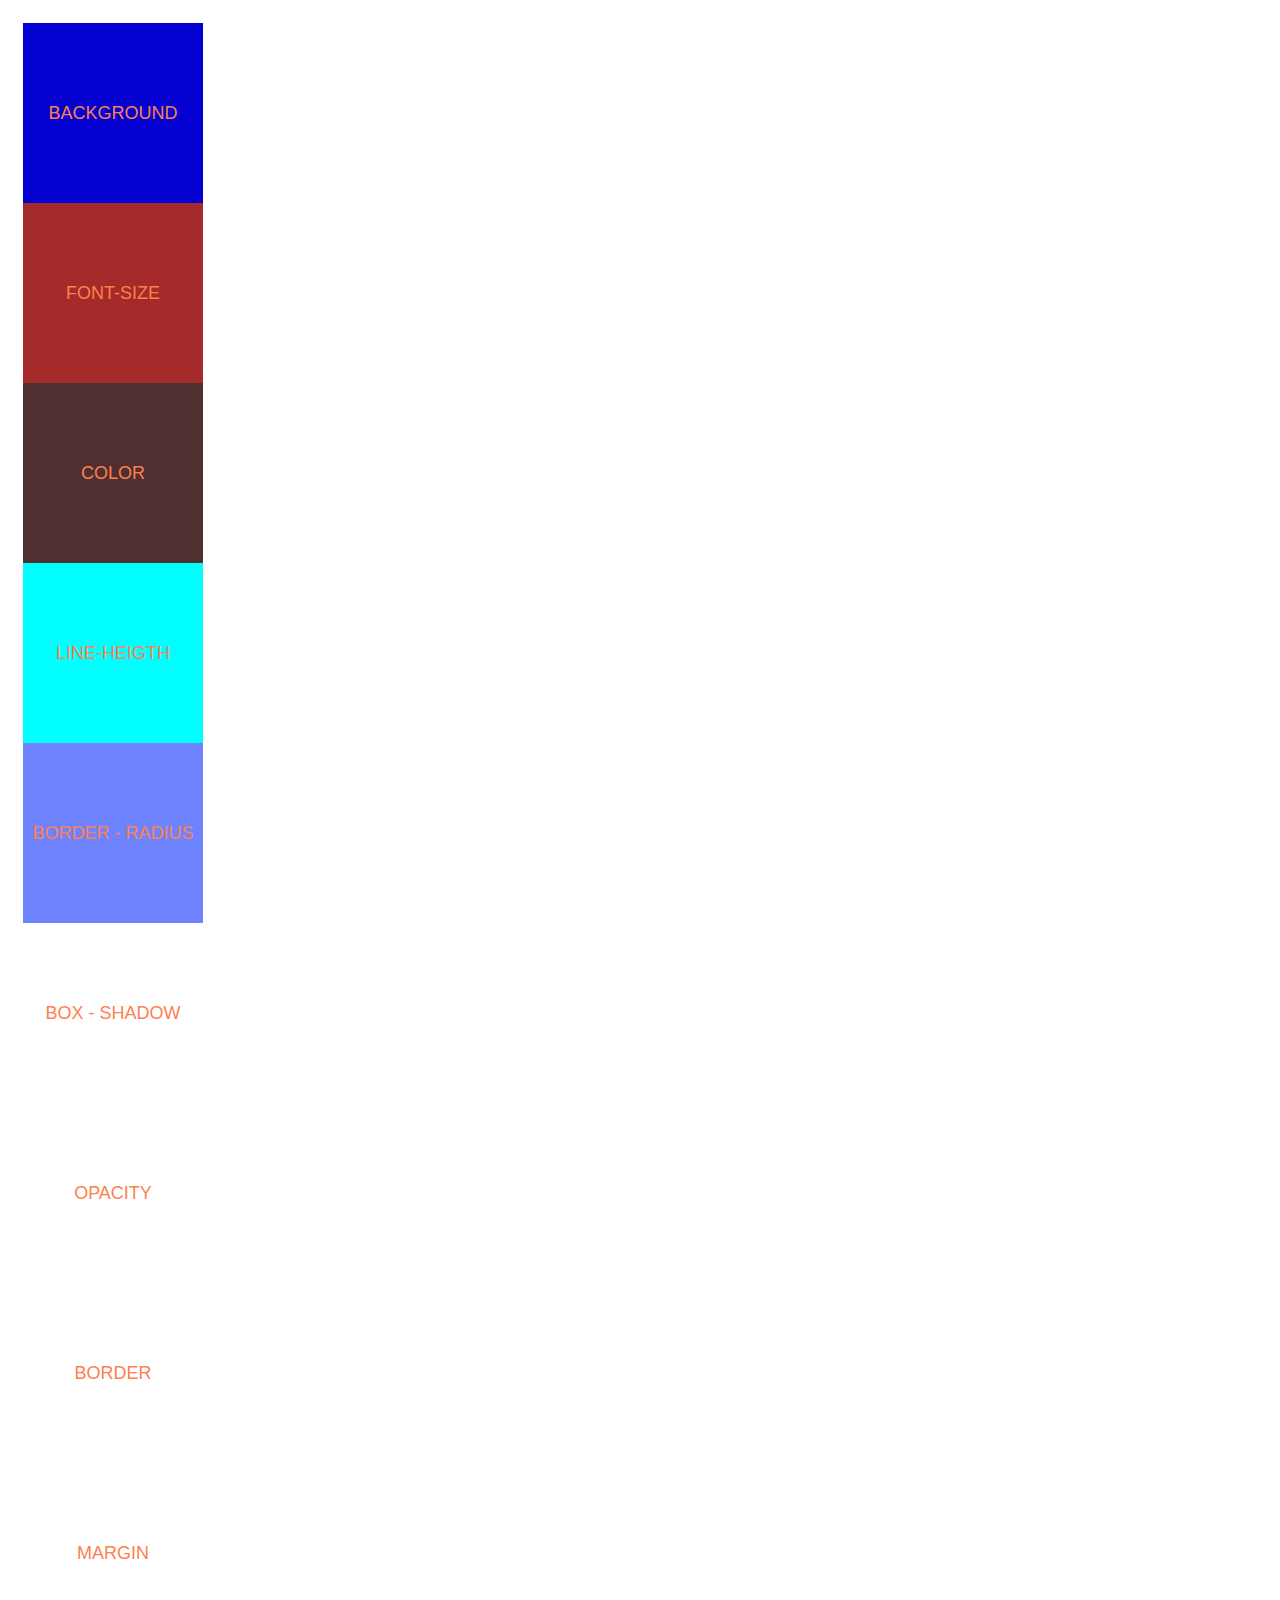
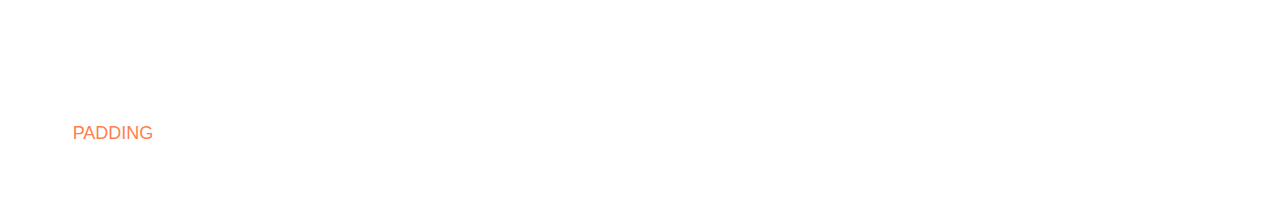
<file: transicion.html>
<!DOCTYPE html>
<html lang="es">
<head>
    <meta charset="UTF-8">
    <meta http-equiv="X-UA-Compatible" content="IE=edge">
    <meta name="viewport" content="width=device-width, initial-scale=1.0">
    <link rel="stylesheet" href="/estilos/transicion.css">
    <title>Transicion con CSS</title>
</head>
<body>
    <!-- crear 10 cuadros con transiciones -->
    <div class="cuadrado">
        <div class="caja">
            <div class="cuadro1">BACKGROUND</div>
            <div class="cuadro2">FONT-SIZE</div>
            <div class="cuadro3">COLOR</div>
            <div class="cuadro4">LINE-HEIGTH</div>
            <div class="cuadro5">BORDER - RADIUS</div>
            <div class="cuadro6">BOX - SHADOW</div>
            <div class="cuadro7">OPACITY</div>
            <div class="cuadro8">BORDER</div>
            <div class="cuadro9">MARGIN</div>
            <div class="cuadro10">PADDING</div>
        </div>
    </div>
</body>
</html>
</file>
<file: estilos/style.css>
* {
    margin: 0;
    
}

nav {
    background-color: rgb(255, 0, 76);
}

.navbar{
    position: sticky;
    top: 0px;
}

.menu {
    text-align: center;
    margin: 2px;
}

.menu li {
    display: inline-block;
}

.menu a {
    padding: 19px;
    /*Separar los bloques*/
    color: rgb(255, 255, 255);
    text-decoration: none;
    display: block;
    font-size: 15px;
    font-weight: bold;
    font-family: 'Zen Loop', cursive;
}

.menu a:hover {
    background-color: rgb(255, 255, 255);
    color: rgb(255, 0, 76);
}

.img2 img{
    width: 100%;
    height: 100%;
    
}

.entrada {
    background-color: rgb(255, 0, 76);
    text-align: center;
    overflow:hidden;
    /*Quitar el espacio sup. */
    padding: 20px;
}

.contorno {
    text-align: center;
    font-family: 'Zen Loop', cursive;
    font-weight: bold;
    font-size: 30px;
    color: rgb(252, 249, 250);
    text-shadow:  4px 4px rgb(150, 9, 9)
}

.l3d {
    text-align: center;
    font-family: Arial Black;
    font-weight: bold;
    font-size: 30px;
    color: rgb(0, 0, 0);
    text-shadow: 0 1px 0 #bbb, 0 2px 0 #bbb, 0 3px 0 #bbb, 0 4px 0 #aaa, 0 5px 0 #acacac, 0 6px 1px rgba(255, 2, 2, 0.1), 0 0 5px rgba(0, 0, 0, 0.1), 0 1px 3px rgba(0, 0, 0, 0.3), 0 3px 5px rgba(0, 0, 0, 0.2), 0 5px 10px rgba(0, 0, 0, 0.25), 0 10px 10px rgba(0, 0, 0, 0.2), 0 20px 20px rgba(0, 0, 0, 0.15);
    border: 0%;
}

.desenfoque {
    text-align: center;
    font-family: Arial black;
    font-weight: bold;
    font-size: 30px;
    color: rgba(175, 59, 59, 0);
    /* somb-x | somb-y | desenf-radio | color */
    text-shadow: 0 0 3px #8E59A9;
    text-transform: uppercase;
}

.neon {
    text-align: center;
    font-family: Arial;
    font-size: 30px;
    COLOR: #1278BF;
    text-shadow: 0px 0px 9px #c5e418;
}


.sec{
    background-color: white;
    margin: 0px 0px 40px 0px;
}

.foto img {
    width: 80%;
    height: 80%;
    /*la imagen se ajusta al contenido*/
    object-fit: contain; 
    /*mover la imagen dentro de un contenedor*/
    object-position: 0px 30px;
    margin: 10px 10px 20px 10px;
    
}

.parrafoimg{
    text-align: justify;
    margin: 0px 150px 90px 150px;
    font-size: 18px;
}

.banderas img{
    width: 50%;
    height: 50%;
    float: left;
    margin: 10px;
}

.banderas p{
    margin: 40px 30px 50px 10px ;
    text-align: justify;
}

.banderas h1{
    text-align: center;
    color:#f8f8f8 ;
    background-color: #e41818;
    margin: 10px 0px;
    font-size: 30px;
    caption-side: top;
    font-family: 'Zen Loop', cursive;
    
}

caption{
    font-size: 30px;
    color: #f8f8f8;
    caption-side: top;
    margin: 10px 0px 20px 0px;
    background-color: #bf1212;
}

.tabl{background-color: rgb(224, 158, 158);
}

.tabl caption{
    font-family: 'MonteCarlo', cursive;
}

table{
    /* cambiar el tamaño de las columnas */
    /* table-layout:auto ;width: 50%; */
    /* ajustar el texto a la celda */
    /* table-layout: fixed; width: 30%; */
    width: 80%;
    margin: 0 auto;
    /* border-spacing: 0; */
    border-collapse: collapse;}
    

.cabeza td{
    background-color: #fefbff;
    color: #e41818;
    font-size: 26px;

}

td, tr{
    width: 25%;
    text-align: center;
    /* solid(linea entera),dashed(linea entrecortada),dotted(puntitos) */
    border: 0.5px solid rgb(0, 0, 0);
}

.paises{
    color: rgb(255, 255, 255);
    background-color: #e41818;
    font-weight: bold;
    padding: 5px;
}
.capital{
    color: black;
    background-color: rgba(253, 89, 89, 0.993);
}

.footercolor{
    background-color: rgb(255, 2, 78);
    color: white;
    padding: 10px;
    margin: 20px 0px 0px 0px;
    
}

footer img{
    width: 20px;
    height: 20px;
    
}
</file>
<file: estilos/espana.css>
*{
    margin: 0;
    background-color: rgb(233, 85, 85);
}

.nav{
    background: brown;
}

.menu{
    width: 500px;
    margin: auto;
    font-family: 'Franklin Gothic Medium', 'Arial Narrow', Arial, sans-serif;
}

.titulo{
    font-size: 80px;
    text-align: center;
    margin: 10px 0px 5px 0px;
    background: rgb(255, 199, 16);
    font-family:'Segoe UI', Tahoma, Geneva, Verdana, sans-serif;
    color: royalblue;
            font-family: Arial Black;
            font-weight: bold;
            color: rgb(252, 249, 250);
            text-shadow: 4px 4px rgb(13, 136, 236)
}

ul{
    list-style: none;
}

.lista > li{
    float:left;}

.lista li a{
    background-color: rgb(255, 49, 49);
    color: rgb(255, 227, 227);
    text-decoration: none;
    padding: 10px 20px;
    display: block;
    font-size: 17px;
}

.dina > li{
    float: left;
}


.dina li a{
    background-color: rgb(255, 49, 49);
        color: rgb(255, 277, 277);
        text-decoration: none;
        padding: 10px ;
        display: block;
}

.lista li a:hover{
    background-color: rgb(160, 38, 38);
    color: rgb(251, 255, 24);
}
.dina li a:hover{
    background-color: rgb(160, 38, 38);
        color: rgb(255, 255, 50);
}
.lista li ul{
    display: none;
    position:absolute;
    min-width: 140px;
}
.dina li ul{
    display: none;
    position: absolute;
    min-width: 140px;
}

.lista li:hover >ul{
    display: block;
}
.dina li:hover>ul {
    display: block;
}

.lista li ul li{
    position: relative;
}
.dina li ul li{
    position: relative;
}
.fotos h1{
    text-align: center;
    font-size: 40px;
    font-family:-apple-system, BlinkMacSystemFont, 'Segoe UI', Roboto, Oxygen, Ubuntu, Cantarell, 'Open Sans', 'Helvetica Neue', sans-serif;
    margin: 0px 0px 20px 10px;
    color: rgb(255, 240, 24);
    text-decoration: underline;
}

.turismo{
    display: flex;
    flex-wrap: wrap;
    flex-direction: row;
    align-items: center;
    justify-content: center;
}

.postal{
    padding: 0 20px 20px;
}

.postal img{
    width: 300px;
    /* max-width: 200%; */
    /* max-height: 280px;
    max-width: 280px; */
    height: 210px;
    
}

img:hover{
    opacity: .20;
    transition: 1s;
}

.postal p{
    text-align: center;
    margin:5px;
    color: white;
}

.fotos >p{
    text-align: justify;
    margin: 0px 15px 40px 10px;
}

.footercolor {
    background-color: rgb(255, 240, 24);
    color: rgb(0, 0, 0);
    padding: 10px;
    margin: 20px 0px 0px 0px;

}

footer img {
    width: 20px;
    height: 20px;

}

.footercolor p{
    background-color: rgb(255, 240, 24);
}

b{
    background-color: rgb(255, 240, 24);
}

.historia p{
    text-align: justify;
    margin: 0px 15px 20px 10px;
    
}

.historia h1{
    text-align: left;
    font-size: 40px;
    font-family: -apple-system, BlinkMacSystemFont, 'Segoe UI', Roboto, Oxygen, Ubuntu, Cantarell, 'Open Sans', 'Helvetica Neue', sans-serif;
    margin: 0px 0px 20px 10px;
    color: rgb(255, 240, 24);
    text-decoration: underline;
    
}


.historia sub{
    margin: 0px 0px 50px 10px;
    color: rgb(253, 241, 127);
    font-size: 20px;
    
}

.origen{
    color: rgb(0, 0, 0);
    padding: 8px 60px 0px 60px;
    text-align:justify;
    
}

/* .imgorigen{
    padding: 0px 0px 10px 85px;
    width: 50px;
    height: 60px;
} */

.origenol ol {
    text-align: auto;
    padding: 0px 0px 0px 85px;
    list-style-type:disc;
    
}

.fotoorigen{
    padding: 0px 0px 10px 85px;
    
}

.bandera h1{
    text-align: left;
    font-size: 40px;
    font-family: -apple-system, BlinkMacSystemFont, 'Segoe UI', Roboto, Oxygen, Ubuntu, Cantarell, 'Open Sans', 'Helvetica Neue', sans-serif;
    margin: 30px 0px 20px 10px;
    color: rgb(255, 240, 24);
    text-decoration: underline;
}
.bandera >p{
    text-align: justify;
    margin: 0px 80px 5px 10px;
}
.bandera img{
    padding: 0px 20px 20px 20px;
    float: left;
    width: 300px;
}
</file>
<file: estilos/francia.css>
header{
    display: flex;
    /* separar dentro del bloque */
    /* cada bloque se va separar en los extremmos */
    justify-content: space-between;
    /* darle tamaño al encabezado */
    min-height: 90px;
    background-color: rgb(0, 127, 211);
    /* alinear al centro todo */
    align-items: center;
    margin: 3px 0px 3px 0px;
}

.logo{
    display: flex;
    /* si la imagen no centra */
    align-items: center;
}

.logo h2{
    font-size: 40px;
    color: rgb(255, 255, 255);
    text-shadow: 4px 4px rgb(19, 18, 18)}


.logo img{
    height: 90px;
    /* para separar el texto de la imagen */
    margin-right: 10px;
    /* para separar la imagen */
    margin-left: 10px;
}

body{
    font-family:'Gill Sans', 'Gill Sans MT', Calibri, 'Trebuchet MS', sans-serif;
    /* m0 es para hacer rapidamente */margin: 0;
    
}

a{
    /* quitara el subrayado */
    text-decoration: none;
    color: rgb(255, 255, 255);
    font-size: 20px;
}

/* del selector body solamente quiero el h2 */
/* body > h2{ */
    /* EJEMPLO */
/* } */

nav>a{
    /* para darle mas anchura a la palabra */
    /* negrita */
    font-weight: 1000;
    /* se separen hacia la derecha */
    padding-right: 30px;
}

/* cuando la persona pase su mouse */
/* seudoelemento */
nav a:hover{
    color:rgb(0, 10, 143)
}

@media(max-width:500px){
    header{
        flex-direction: column;
    }
    a{
        color: rgb(1, 10, 136);
    }
    h2{
        color: rgb(252, 7, 7);
    }
}

.iprincipal img{
    /* text-align: center; */
    width: 100%;
    height: 100%;
}

.bandera h1{
    font-size: 40px;
    color: rgb(0, 52, 148);
    font-family: Impact, Haettenschweiler, 'Arial Narrow Bold', sans-serif;
    text-align: center;
}
.bandera div {
    text-align: center;
}
.bandera p{
    text-align: justify;
    padding: 0px 120px 0px 120px;
}

.origen h1{
    font-size: 40px;
    color: rgb(0, 52, 148);
    font-family: Impact, Haettenschweiler, 'Arial Narrow Bold', sans-serif;
    text-align: center;
}
.origen img{
    width: 360px;
    height: 300px;
}
.origenimagen{
    text-align: center;
}
.origen p{
    text-align: justify;
    padding: 0px 120px;
}

.prehistoria h1{
    font-size: 40px;
    color: rgb(0, 52, 148);
    font-family: Impact, Haettenschweiler, 'Arial Narrow Bold', sans-serif;
    text-align: center;
}
.prehistoriaimg{
    text-align: center;
}
.prehistoria p{
    text-align: justify;
    padding: 0px 120px
}
.prehistoria{
    margin: auto auto 80px auto;
}

.footer{
    background-color:lightblue;
    margin: 0px 0px 0px 0px;
    padding: 0.3px;
}
.footer img{
    width: 20px;
    height: 20px;
}
</file>
<file: estilos/inglaterra.css>
*{
    margin: 0;
    padding: 0;
    -webkit-box-sizing: border-box;
    -moz-box-sizing: border-box;
    box-sizing: border-box;
}

body{
    background-color: maroon;
}

.navegacion{
    width: 1000px;
    margin: 30px auto;
    background-color: white;
    text-align: center;
}

.navegacion ul{
    list-style: none;
}

.menu>li{
    position: relative;
    display: inline-block;
}

.menu>li>a{
    display: block;
    padding: 15px 20px;
    color: rgb(20, 24, 24);
    text-decoration: none;
    font-family: 'Courier New', Courier, monospace;
    font-size: 20px;
}
.menu li a:hover{
    color: rgb(238, 0, 0);
    transition: all .5s;
    background-color: white;
}

.submenu{
    position: absolute;
    background-color: rgb(0, 0, 0);
    width: 120%;
    visibility: hidden;
    opacity: 0;
    transition: opacity 1.5s;
    font-size: 15px;
    text-align: left;
}

.submenu li a{
    display: block;
    padding: 14px;
    color: rgb(255, 0, 0);
    font-family: 'Courier New', Courier, monospace;
    text-decoration: none;
    font-size: 15px;
}

.menu li:hover .submenu{
    visibility: visible;
    opacity: 1;
    color: white;
}

.navegacion h1{
    font-size: 80px;
    font-family: 'Courier New', Courier, monospace;
    color: rgb(224, 0, 0);
    font-weight: bold;
    text-shadow: 4px 4px rgb(7, 5, 5);
    text-align: center;
}

.imagenprincipal img{
    width: 1000px;
    right: 1000px;
    background: border-box white;
    padding: 5px;
}
.imagenprincipal{
    text-align: center;
    margin: 0px;
}

.historia h1{
    background: white;
    float: left;
    font-size: 60px;
    margin: 10px 30px 10px 185px;
    padding: 0px 0px 0px 12px;
    text-decoration:dotted underline ;
}

.historia p{
    background-color: white;
    font-size: 20px;
    padding: 9px 15px 0px 15px;
    margin: 0px 185px;
    text-align: justify;
}
.historia> .ultimop{
    padding:9px 15px 15px 15px;
}

.imagenhistoria img{
    background: border-box white;
    padding: 5px;
    width: 1000px;
    right: 1000px;
    margin: 5px;
}

.imagenhistoria{
        text-align: center;
}
.imagenhistoria>p{
    text-align: right;
    padding: 0px;
    color: white;
    background-color: maroon;
    font-size: 14px;
}

.bandera h1{
    background: white;
    float: left;
    font-size: 60px;
    margin: 10px 30px 10px 185px;
    padding: 0px 0px 40px 12px;
    text-decoration:wavy underline;
}
.bandera p{
    background-color: white;
    font-size: 20px;
    padding: 9px 15px 10px 15px;
    margin: 0px 185px;
    text-align: justify;
}
.imagenbandera img{
    background: border-box rgb(0, 0, 0);
    padding: 5px;
    width: 73%;
    margin: 0px;
    background-color: rgb(136, 136, 136);
}
.imagenbandera{
    text-align: center;
}

.geografia h1{
    background: white;
    float: left;
    font-size: 60px;
    margin: 10px 30px 10px 185px;
    padding: 0px 0px 20px 12px;
    text-decoration:double underline;
}
.geografia p{
    background-color: white;
    font-size: 20px;
    padding: 9px 15px 10px 15px;
    margin: 0px 185px;
    text-align: justify;
}

.tabl{
    border-collapse: collapse;
    text-align: left;
    margin: 10px 185px 10px 185px;
}
.tabl,th,td{
    border: 3px solid rgb(184, 184, 184);
    text-align: center;
}

th ,th{
    padding: 17px;
    text-align: center;
    background-color: white;
    color: crimson;
}

.tabl td{
    text-align: center;
    padding: 8px;
    text-align: center;
    color: white;
}

.tdmes{
    padding: 10px;
    background-color: rgb(71, 0, 0);
}
.tabl caption{
    color: rgb(255, 255, 255);
    font-size: 20px;
    border: 8px solid white;
    background-color: rgb(73, 0, 0);
    padding: 6px;
}

.footer {
    background-color: rgb(248, 170, 170);
    margin: 0px 0px 0px 0px;
    padding: 4px;
}

.footer img {
    width: 20px;
    height: 20px;
}
footer p{
    padding: 2px;
}
</file>
<file: estilos/transicion.css>
.cuadrado{
    position: relative;
}

.caja{
    height: 180px;
    width: 180px;
    background-color: darkslategrey;
    color: coral;
    text-align: center;
    line-height: 180px;
    margin: 15px; /*separa los bordes*/
    float: left;
    font-size: 18px;
    font-family: Arial, Helvetica, sans-serif;
}

.cuadro1{
    background-color: rgb(3, 0, 209);
    /* -webkit-transition: background-color 1s linear; */
    /* transition: background-color 1s linear; */
    transition-property: background-color;
    transition-duration: 5s;
    transition-delay: linear; /*va tener un mismo efecto para todos*/
}
.cuadro1:hover{
    background-color:rgb(63, 97, 1);
}

.cuadro2{
    background-color: brown;
    transition-property: font-size;
    transition-duration: 3s;
    transition-delay: ease; /*es lento -rapido - lento*/
}
.cuadro2:hover{
    font-size: 24px;
}

.cuadro3{
    background-color: rgb(79, 47, 47);
    transition-property: color;
    transition-duration: 3s;
    transition-delay:ease-in; /*lento- normal y normal*/
    
}
.cuadro3:hover{
    color: rgb(252, 0, 0);
}

.cuadro4{
    background-color: aqua;
    transition-property: line-heigh;
    transition-duration: 3s;
    transition-delay: ease-out;/* empieza norrmal -normal y termina lento*/
}
.cuadro4:hover{
    line-height: 250px;
}

.cuadro5{
    background-color: rgb(110, 132, 255);
    transition: border-radius 5s ease-in-out; /*lento -normal -lento*/
}
.cuadro5:hover{
    border-radius: 20px;
}
</file>
